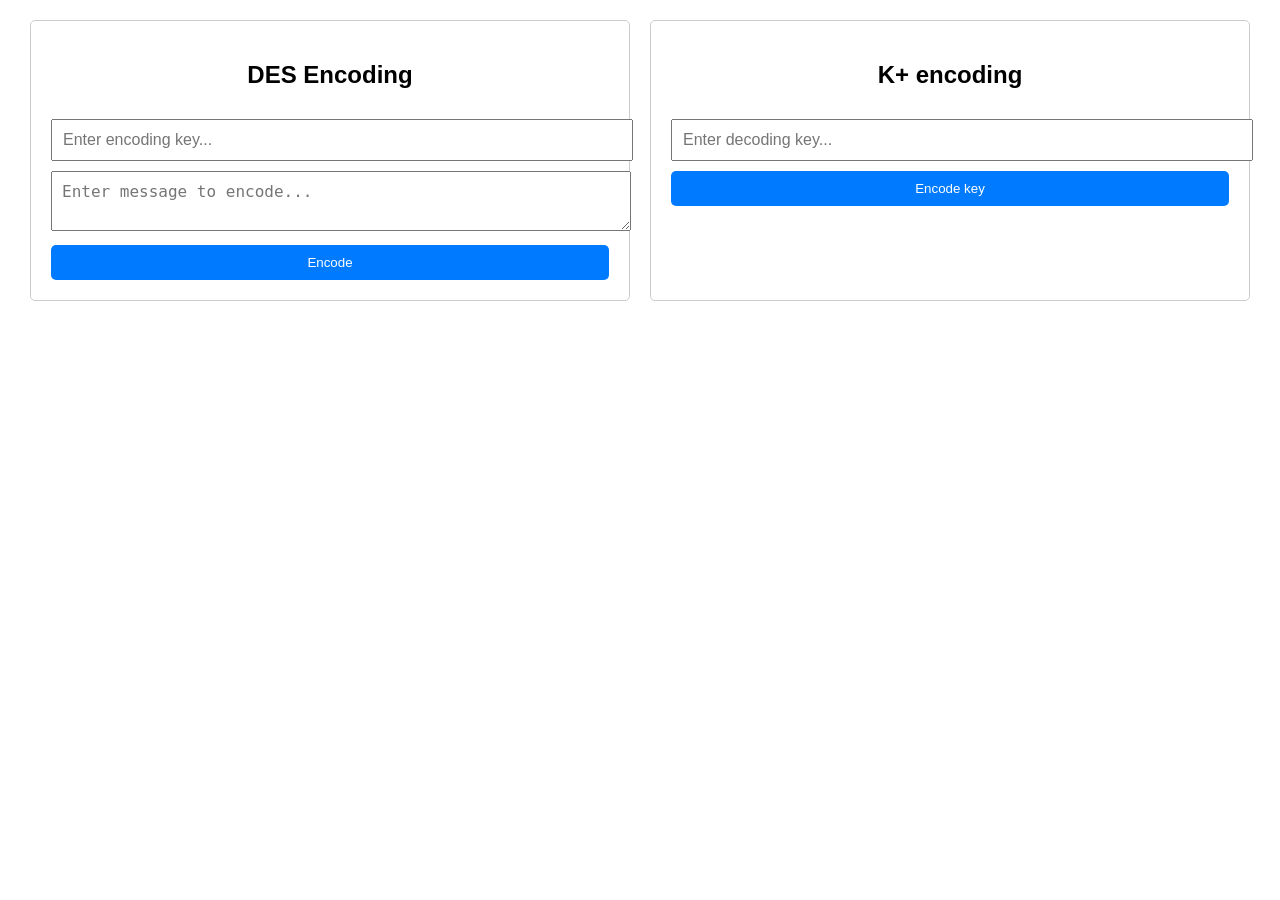
<file: lab4/src/templates/index.html>
<!DOCTYPE html>
<html lang="en">
<head>
    <meta charset="UTF-8">
    <meta name="viewport" content="width=device-width, initial-scale=1.0">
    <title>Encoding and Decoding</title>
    <style>
        body {
            font-family: Arial, sans-serif;
            margin: 0;
            padding: 20px;
            display: flex;
            justify-content: space-between;
        }
        .column {
            flex: 1;
            margin: 0 10px;
            padding: 20px;
            border: 1px solid #ccc;
            border-radius: 5px;
        }
        h2 {
            text-align: center;
        }
        textarea, input {
            width: 100%;
            margin-top: 10px;
            padding: 10px;
            font-size: 16px;
        }
        button {
            margin-top: 10px;
            padding: 10px;
            background-color: #007BFF;
            color: white;
            border: none;
            border-radius: 5px;
            cursor: pointer;
            width: 100%;
        }
        button:hover {
            background-color: #0056b3;
        }
    </style>
</head>
<body>
    <div class="column">
        <h2>DES Encoding</h2>
        <input type="text" id="encodeKey" placeholder="Enter encoding key...">
        <textarea id="encodeMessage" placeholder="Enter message to encode..."></textarea>
        <button id="encodeButton">Encode</button>
        <div id="encodedResult"></div>
    </div>

    <div class="column">
        <h2>K+ encoding</h2>
        <input type="text" id="decodeKey" placeholder="Enter decoding key...">
        <button id="decodeButton">Encode key</button>
        <div id="decodedResult"></div>
    </div>

    <script>
        function displayDecodedResult(binaryString, regularString) {
    const decodedResultDiv = document.getElementById("decodedResult");

    // Create a container to hold both results
    const resultContainer = document.createElement("div");
    resultContainer.style.marginBottom = "10px"; // Adds space between the results

    // Create a label for the binary string
    const binaryLabel = document.createElement("div");
    binaryLabel.style.fontWeight = "bold";
    binaryLabel.textContent = "Binary key+:";
    resultContainer.appendChild(binaryLabel);

    // Display the binary string with preformatted text for better readability
    const binaryDisplay = document.createElement("pre");
    binaryDisplay.style.backgroundColor = "#f4f4f4";
    binaryDisplay.style.padding = "10px";
    binaryDisplay.style.border = "1px solid #ddd";
    binaryDisplay.style.borderRadius = "5px";
    binaryDisplay.style.whiteSpace = "pre-wrap"; // Allows long strings to wrap
    binaryDisplay.textContent = binaryString;
    resultContainer.appendChild(binaryDisplay);

    // Create a label for the regular string
    const regularLabel = document.createElement("div");
    regularLabel.style.fontWeight = "bold";
    regularLabel.style.marginTop = "10px";
    regularLabel.textContent = "String key+:";
    resultContainer.appendChild(regularLabel);

    // Display the decoded regular string
    const regularDisplay = document.createElement("div");
    regularDisplay.style.padding = "10px";
    regularDisplay.style.backgroundColor = "#f9f9f9";
    regularDisplay.style.border = "1px solid #ddd";
    regularDisplay.style.borderRadius = "5px";
    regularDisplay.textContent = regularString;
    resultContainer.appendChild(regularDisplay);

    // Append the result container to the decodedResult div
    decodedResultDiv.innerHTML = ''; // Clear any previous results
    decodedResultDiv.appendChild(resultContainer);
}
        function displayEcodedResult(binaryString, regularString) {
    const decodedResultDiv = document.getElementById("encodedResult");

    // Create a container to hold both results
    const resultContainer = document.createElement("div");
    resultContainer.style.marginBottom = "10px"; // Adds space between the results

    // Create a label for the binary string
    const binaryLabel = document.createElement("div");
    binaryLabel.style.fontWeight = "bold";
    binaryLabel.textContent = "Binary message: ";
    resultContainer.appendChild(binaryLabel);

    // Display the binary string with preformatted text for better readability
    const binaryDisplay = document.createElement("pre");
    binaryDisplay.style.backgroundColor = "#f4f4f4";
    binaryDisplay.style.padding = "10px";
    binaryDisplay.style.border = "1px solid #ddd";
    binaryDisplay.style.borderRadius = "5px";
    binaryDisplay.style.whiteSpace = "pre-wrap"; // Allows long strings to wrap
    binaryDisplay.textContent = binaryString;
    resultContainer.appendChild(binaryDisplay);

    // Create a label for the regular string
    const regularLabel = document.createElement("div");
    regularLabel.style.fontWeight = "bold";
    regularLabel.style.marginTop = "10px";
    regularLabel.textContent = "String message: ";
    resultContainer.appendChild(regularLabel);

    // Display the decoded regular string
    const regularDisplay = document.createElement("div");
    regularDisplay.style.padding = "10px";
    regularDisplay.style.backgroundColor = "#f9f9f9";
    regularDisplay.style.border = "1px solid #ddd";
    regularDisplay.style.borderRadius = "5px";
    regularDisplay.textContent = regularString;
    resultContainer.appendChild(regularDisplay);

    // Append the result container to the decodedResult div
    decodedResultDiv.innerHTML = ''; // Clear any previous results
    decodedResultDiv.appendChild(resultContainer);
}

        document.getElementById('encodeButton').addEventListener('click', function() {
            const message = document.getElementById('encodeMessage');
            const key = document.getElementById('encodeKey');
            console.log(message.value);
            console.log(key.value);

            fetch('http://127.0.0.1:5000/encrypt', {
                method: 'POST',
                headers: {
                    'Content-Type': 'application/json'
                },
                body: JSON.stringify({ message: (message.value), key: (key.value)})
            })
            .then(response => {
                if (!response.ok) {
                    throw new Error(`HTTP error! status: ${response.status}`);
                }
                return response.json();
            })
            .then(data => {
                displayEcodedResult(data.cryptogram_str, data.cryptogram_bits)
                // document.getElementById('encodedResult').innerText = data.cryptogram_str + "\n" + data.cryptogram_bits + "\n" || data;
            })
            .catch(error => {
                console.error('Error:', error);
            });
        });

        document.getElementById('decodeButton').addEventListener('click', function() {
            const key = document.getElementById('decodeKey');  // Get the decoding key
            fetch('http://127.0.0.1:5000/kplus', {
                method: 'POST',
                headers: {
                    'Content-Type': 'application/json'
                },
                body: JSON.stringify({ key: key.value })
            })
            .then(response => {
                if (!response.ok) {
                    throw new Error(`HTTP error! status: ${response.status}`);
                }
                return response.json();
            })
            .then(data => {
                displayDecodedResult(data.kPlusAsBits,  data.kPlusAsString);
                // document.getElementById('decodedResult').innerText = data.kPlusAsBits + "\n" +  data.kPlusAsString + "\n" || data;
            })
            .catch(error => {
                console.error('Error:', error);
            });
        });
    </script>
</body>
</html>
</file>
